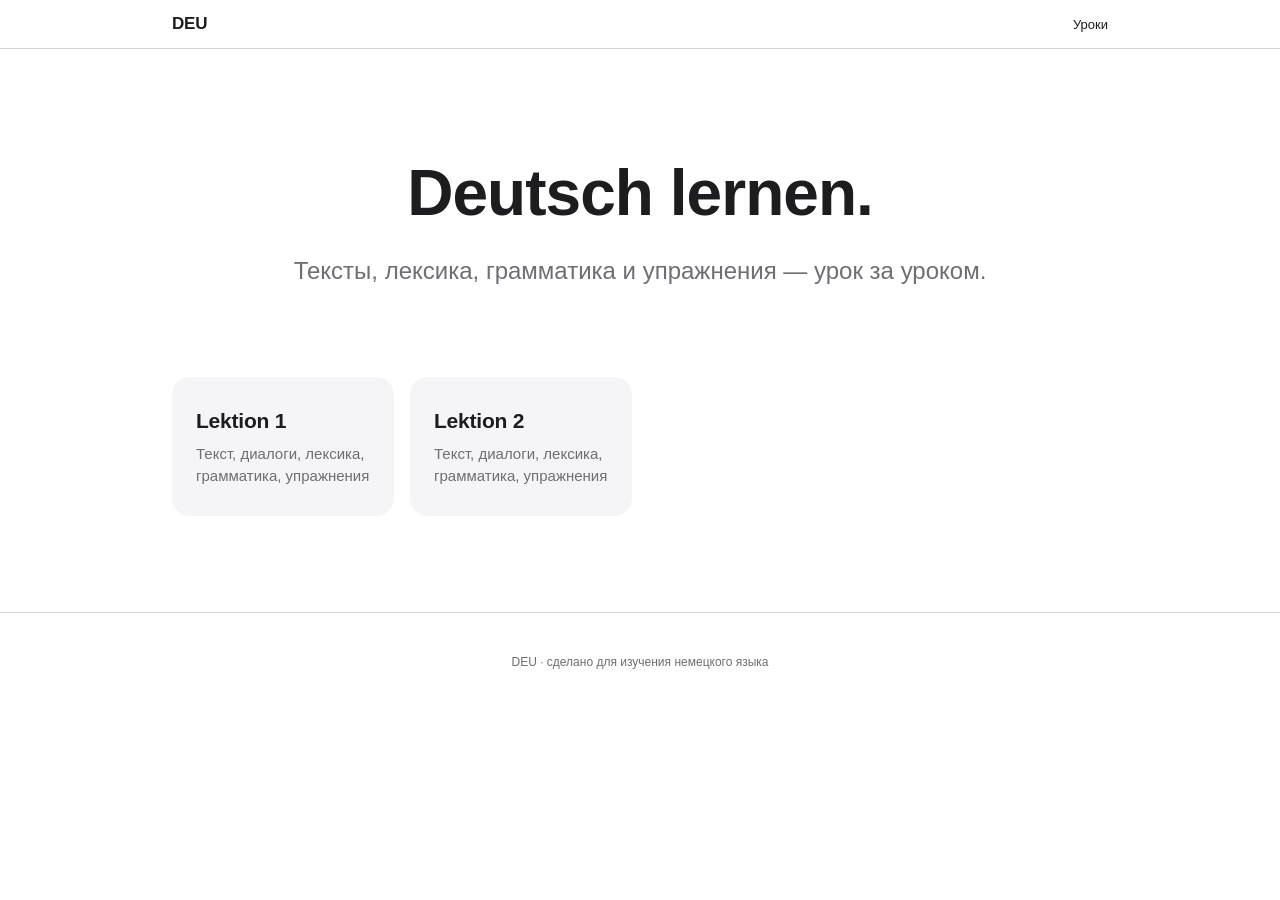
<file: index.html>
<!DOCTYPE html>
<html lang="ru">
<head>
  <meta charset="UTF-8">
  <meta name="viewport" content="width=device-width, initial-scale=1.0">
  <title>DEU — Deutsch lernen</title>
  <link rel="stylesheet" href="css/style.css">
</head>
<body>
  <header class="navbar">
    <div class="navbar-inner">
      <a class="brand" href="index.html">DEU</a>
      <nav>
        <a href="#lessons">Уроки</a>
      </nav>
    </div>
  </header>

  <section class="hero">
    <h1>Deutsch lernen.</h1>
    <p>Тексты, лексика, грамматика и упражнения — урок за уроком.</p>
  </section>

  <section class="section" id="lessons">
    <div class="grid">
      <a class="card" href="lessons/lesson-1.html">
        <h3>Lektion 1</h3>
        <p>Текст, диалоги, лексика, грамматика, упражнения</p>
      </a>
      <a class="card" href="lessons/lesson-2.html">
        <h3>Lektion 2</h3>
        <p>Текст, диалоги, лексика, грамматика, упражнения</p>
      </a>
    </div>
  </section>

  <footer class="footer">
    <p>DEU · сделано для изучения немецкого языка</p>
  </footer>
</body>
</html>
</file>
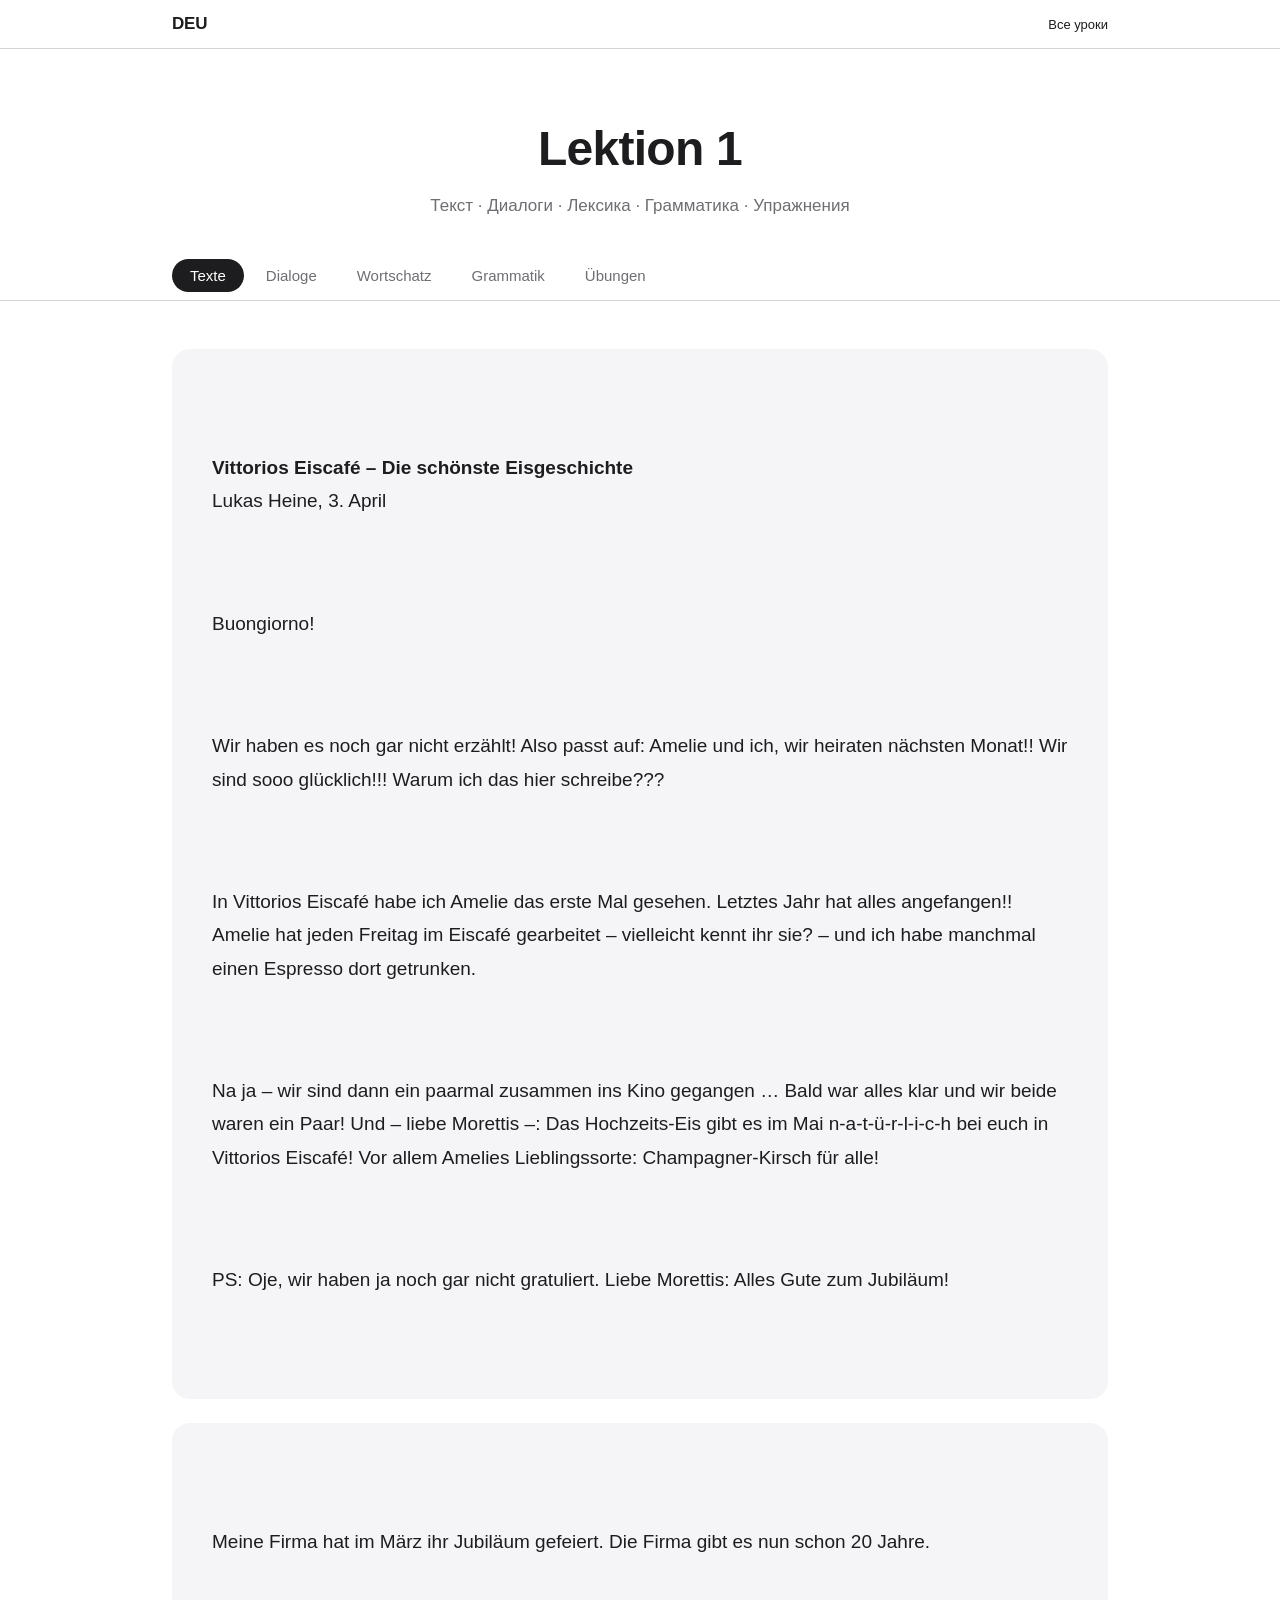
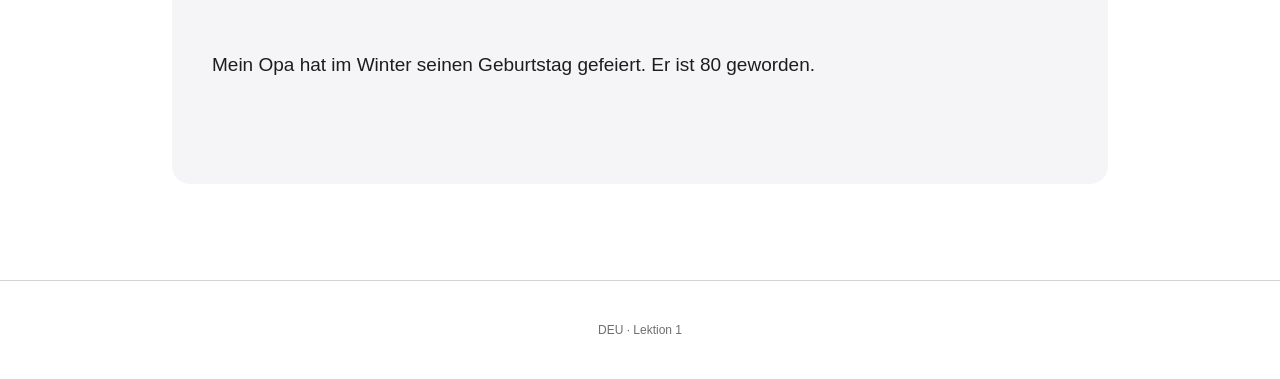
<file: lessons/lesson-1.html>
<!DOCTYPE html>
<html lang="ru">
<head>
  <meta charset="UTF-8">
  <meta name="viewport" content="width=device-width, initial-scale=1.0">
  <title>Lektion 1 — DEU</title>
  <link rel="stylesheet" href="../css/style.css">
</head>
<body>
  <header class="navbar">
    <div class="navbar-inner">
      <a class="brand" href="../index.html">DEU</a>
      <nav>
        <a href="../index.html#lessons">Все уроки</a>
      </nav>
    </div>
  </header>

  <div class="lesson-header">
    <h1>Lektion 1</h1>
    <p>Текст · Диалоги · Лексика · Грамматика · Упражнения</p>
  </div>

  <div class="tabs">
    <div class="tabs-inner">
      <button class="tab-btn active" data-tab="texte">Texte</button>
      <button class="tab-btn" data-tab="dialoge">Dialoge</button>
      <button class="tab-btn" data-tab="wortschatz">Wortschatz</button>
      <button class="tab-btn" data-tab="grammatik">Grammatik</button>
      <button class="tab-btn" data-tab="uebungen">Übungen</button>
    </div>
  </div>

  <!-- 1. Тексты -->
  <section id="texte" class="tab-panel active">
    <div class="text-block">
      <p><strong>Vittorios Eiscafé – Die schönste Eisgeschichte</strong><br>Lukas Heine, 3. April</p>
      <p>Buongiorno!</p>
      <p>Wir haben es noch gar nicht erzählt! Also passt auf: Amelie und ich, wir heiraten nächsten Monat!! Wir sind sooo glücklich!!! Warum ich das hier schreibe???</p>
      <p>In Vittorios Eiscafé habe ich Amelie das erste Mal gesehen. Letztes Jahr hat alles angefangen!! Amelie hat jeden Freitag im Eiscafé gearbeitet – vielleicht kennt ihr sie? – und ich habe manchmal einen Espresso dort getrunken.</p>
      <p>Na ja – wir sind dann ein paarmal zusammen ins Kino gegangen … Bald war alles klar und wir beide waren ein Paar! Und – liebe Morettis –: Das Hochzeits-Eis gibt es im Mai n-a-t-ü-r-l-i-c-h bei euch in Vittorios Eiscafé! Vor allem Amelies Lieblingssorte: Champagner-Kirsch für alle!</p>
      <p>PS: Oje, wir haben ja noch gar nicht gratuliert. Liebe Morettis: Alles Gute zum Jubiläum!</p>
    </div>

    <div class="text-block" style="margin-top: 24px;">
      <p>Meine Firma hat im März ihr Jubiläum gefeiert. Die Firma gibt es nun schon 20 Jahre.</p>
      <p>Mein Opa hat im Winter seinen Geburtstag gefeiert. Er ist 80 geworden.</p>
    </div>
  </section>

  <!-- Диалоги -->
  <section id="dialoge" class="tab-panel">
    <div class="text-block">
      <p><strong>Modell-Dialog: Kindheitserinnerungen</strong> (Übung 5 — Hast du als Kind …?)</p>
      <p><strong>A:</strong> Hast du als Kind mit Puppen gespielt?<br>
      <strong>B:</strong> Ja, ich habe total gern mit Puppen gespielt.</p>
    </div>

    <div class="text-block" style="margin-top: 24px;">
      <p><strong>Satzanfänge für die Kennenlern-Geschichte</strong> (Übung 7 — Schreibwerkstatt)</p>
      <p><strong>A:</strong> Ich habe euch noch gar nicht von Nele erzählt, oder? Also passt auf: …</p>
      <p><strong>B:</strong> Und wisst ihr was: Sie war mir gleich … Und stellt euch vor: …</p>
      <p><strong>A:</strong> Dann sind wir jeden Donnerstag in die …</p>
    </div>
  </section>

  <!-- 2. Лексика -->
  <section id="wortschatz" class="tab-panel">
    <div class="vocab-group">
      <h2>Substantive</h2>
      <table class="vocab-table">
        <thead>
          <tr><th>Wort</th><th>Plural</th><th>Übersetzung</th></tr>
        </thead>
        <tbody>
          <tr><td class="word-de">das Eiscafé</td><td>die Eiscafés</td><td>кафе-мороженое</td></tr>
          <tr><td class="word-de">der Geburtstag</td><td>die Geburtstage</td><td>день рождения</td></tr>
          <tr><td class="word-de">der Hochzeitstag</td><td>die Hochzeitstage</td><td>годовщина свадьбы</td></tr>
          <tr><td class="word-de">die Hochzeit</td><td>die Hochzeiten</td><td>свадьба</td></tr>
          <tr><td class="word-de">das Jubiläum</td><td>die Jubiläen</td><td>юбилей</td></tr>
          <tr><td class="word-de">das Paar</td><td>die Paare</td><td>пара</td></tr>
          <tr><td class="word-de">die Erinnerung</td><td>die Erinnerungen</td><td>воспоминание</td></tr>
          <tr><td class="word-de">der Nachbar</td><td>die Nachbarn</td><td>сосед</td></tr>
          <tr><td class="word-de">der Neffe</td><td>die Neffen</td><td>племянник</td></tr>
          <tr><td class="word-de">die Nichte</td><td>die Nichten</td><td>племянница</td></tr>
          <tr><td class="word-de">der Preis</td><td>die Preise</td><td>приз; цена</td></tr>
          <tr><td class="word-de">die Süßigkeit</td><td>die Süßigkeiten</td><td>сладость</td></tr>
          <tr><td class="word-de">die Puppe</td><td>die Puppen</td><td>кукла</td></tr>
          <tr><td class="word-de">das Seil</td><td>die Seile</td><td>верёвка, скакалка</td></tr>
          <tr><td class="word-de">der Schneemann</td><td>die Schneemänner</td><td>снеговик</td></tr>
          <tr><td class="word-de">das Tagebuch</td><td>die Tagebücher</td><td>дневник</td></tr>
          <tr><td class="word-de">die Geschichte</td><td>die Geschichten</td><td>история</td></tr>
          <tr><td class="word-de">der Geldbeutel</td><td>die Geldbeutel</td><td>кошелёк</td></tr>
          <tr><td class="word-de">die Kasse</td><td>die Kassen</td><td>касса</td></tr>
        </tbody>
      </table>
    </div>

    <div class="vocab-group">
      <h2>Verben</h2>
      <table class="vocab-table">
        <thead>
          <tr><th>Infinitiv</th><th>Präteritum</th><th>Partizip II</th><th>Rektion</th><th>Übersetzung</th></tr>
        </thead>
        <tbody>
          <tr><td class="word-de">feiern</td><td>feierte</td><td>gefeiert</td><td><span class="tag">+ Akkusativ</span></td><td>праздновать (что-л.)</td></tr>
          <tr><td class="word-de">verkaufen</td><td>verkaufte</td><td>verkauft</td><td><span class="tag">+ Akkusativ</span></td><td>продавать (что-л.)</td></tr>
          <tr><td class="word-de">stattfinden</td><td>fand statt</td><td>stattgefunden</td><td>—</td><td>состояться</td></tr>
          <tr><td class="word-de">einladen</td><td>lud ein</td><td>eingeladen</td><td><span class="tag">+ Akkusativ</span></td><td>приглашать (кого-л.)</td></tr>
          <tr><td class="word-de">gewinnen</td><td>gewann</td><td>gewonnen</td><td><span class="tag">+ Akkusativ</span></td><td>выигрывать (что-л.)</td></tr>
          <tr><td class="word-de">verlieren</td><td>verlor</td><td>verloren</td><td><span class="tag">+ Akkusativ</span></td><td>проигрывать (что-л.)</td></tr>
          <tr><td class="word-de">kennenlernen</td><td>lernte kennen</td><td>kennengelernt</td><td><span class="tag">+ Akkusativ</span></td><td>знакомиться (с кем-л.)</td></tr>
          <tr><td class="word-de">heiraten</td><td>heiratete</td><td>geheiratet</td><td><span class="tag">+ Akkusativ</span></td><td>жениться / выходить замуж (за кого-л.)</td></tr>
          <tr><td class="word-de">anfangen</td><td>fing an</td><td>angefangen</td><td>—</td><td>начинаться</td></tr>
          <tr><td class="word-de">erzählen</td><td>erzählte</td><td>erzählt</td><td><span class="tag">+ Dativ</span><span class="tag">+ Akkusativ</span><span class="tag">von + Dativ</span></td><td>рассказывать (кому-л. что-л. / о ком-л./чём-л.)</td></tr>
          <tr><td class="word-de">gratulieren</td><td>gratulierte</td><td>gratuliert</td><td><span class="tag">+ Dativ</span></td><td>поздравлять (кого-л.)</td></tr>
          <tr><td class="word-de">sammeln</td><td>sammelte</td><td>gesammelt</td><td><span class="tag">+ Akkusativ</span></td><td>собирать (что-л.)</td></tr>
          <tr><td class="word-de">klettern</td><td>kletterte</td><td>ist geklettert</td><td><span class="tag">auf + Akkusativ</span></td><td>лазать (на что-л.)</td></tr>
          <tr><td class="word-de">übernachten</td><td>übernachtete</td><td>übernachtet</td><td>—</td><td>ночевать</td></tr>
          <tr><td class="word-de">zeichnen</td><td>zeichnete</td><td>gezeichnet</td><td><span class="tag">+ Akkusativ</span></td><td>рисовать (что-л.)</td></tr>
          <tr><td class="word-de">bauen</td><td>baute</td><td>gebaut</td><td><span class="tag">+ Akkusativ</span></td><td>строить (что-л.)</td></tr>
          <tr><td class="word-de">bezahlen</td><td>bezahlte</td><td>bezahlt</td><td><span class="tag">+ Akkusativ</span></td><td>оплачивать (что-л.)</td></tr>
          <tr><td class="word-de">treffen</td><td>traf</td><td>getroffen</td><td><span class="tag">+ Akkusativ</span></td><td>встречать (кого-л.)</td></tr>
          <tr><td class="word-de">besuchen</td><td>besuchte</td><td>besucht</td><td><span class="tag">+ Akkusativ</span></td><td>посещать, навещать (кого-л.)</td></tr>
          <tr><td class="word-de">fliegen</td><td>flog</td><td>ist geflogen</td><td>—</td><td>лететь</td></tr>
        </tbody>
      </table>
    </div>

    <div class="vocab-group">
      <h2>Adjektive</h2>
      <table class="vocab-table">
        <thead>
          <tr><th>Wort</th><th>Übersetzung</th></tr>
        </thead>
        <tbody>
          <tr><td class="word-de">glücklich</td><td>счастливый</td></tr>
          <tr><td class="word-de">lustig</td><td>смешной, весёлый</td></tr>
          <tr><td class="word-de">klar</td><td>ясный; ясно, понятно</td></tr>
          <tr><td class="word-de">richtig</td><td>правильный; верный</td></tr>
          <tr><td class="word-de">letzt-</td><td>прошлый, последний (letztes Jahr, letzten Monat)</td></tr>
          <tr><td class="word-de">nächst-</td><td>следующий (nächsten Monat, nächste Woche)</td></tr>
          <tr><td class="word-de">jed-</td><td>каждый (jeden Freitag, jede Woche)</td></tr>
        </tbody>
      </table>
    </div>

    <div class="vocab-group">
      <h2>Adverbien</h2>
      <table class="vocab-table">
        <thead>
          <tr><th>Wort</th><th>Übersetzung</th></tr>
        </thead>
        <tbody>
          <tr><td class="word-de">bald</td><td>скоро</td></tr>
          <tr><td class="word-de">dann</td><td>потом, затем</td></tr>
          <tr><td class="word-de">ein paarmal</td><td>несколько раз</td></tr>
          <tr><td class="word-de">manchmal</td><td>иногда</td></tr>
          <tr><td class="word-de">natürlich</td><td>конечно</td></tr>
          <tr><td class="word-de">noch nicht / gar nicht</td><td>ещё не / совсем не</td></tr>
          <tr><td class="word-de">oft</td><td>часто</td></tr>
          <tr><td class="word-de">schon</td><td>уже</td></tr>
          <tr><td class="word-de">total</td><td>совсем, очень (разг.)</td></tr>
          <tr><td class="word-de">vielleicht</td><td>может быть</td></tr>
          <tr><td class="word-de">zusammen</td><td>вместе</td></tr>
          <tr><td class="word-de">zuerst</td><td>сначала, первым делом</td></tr>
        </tbody>
      </table>
    </div>

    <div class="vocab-group">
      <h2>Präpositionen</h2>
      <table class="vocab-table">
        <thead>
          <tr><th>Präposition</th><th>Kasus</th><th>Bedeutung / Beispiel</th></tr>
        </thead>
        <tbody>
          <tr><td class="word-de">vor</td><td><span class="tag">+ Dativ</span></td><td>перед; назад (время): vor 60 Jahren — 60 лет назад</td></tr>
          <tr><td class="word-de">nach</td><td><span class="tag">+ Dativ</span></td><td>после: nach der Schule — после школы</td></tr>
          <tr><td class="word-de">bei</td><td><span class="tag">+ Dativ</span></td><td>у кого-л.: bei euch im Eiscafé — у вас в кафе</td></tr>
          <tr><td class="word-de">vor allem</td><td>—</td><td>прежде всего</td></tr>
        </tbody>
      </table>
    </div>

    <div class="vocab-group">
      <h2>Ausdrücke und Wendungen</h2>
      <table class="vocab-table">
        <thead>
          <tr><th>Ausdruck</th><th>Übersetzung</th></tr>
        </thead>
        <tbody>
          <tr><td class="word-de">Also passt auf!</td><td>Слушайте внимательно! Итак, внимание!</td></tr>
          <tr><td class="word-de">Stellt euch vor!</td><td>Представьте себе!</td></tr>
          <tr><td class="word-de">Und wisst ihr was?</td><td>А знаете что?</td></tr>
          <tr><td class="word-de">Alles Gute zum Jubiläum!</td><td>Поздравляем с юбилеем!</td></tr>
          <tr><td class="word-de">das erste Mal</td><td>первый раз</td></tr>
          <tr><td class="word-de">Ich habe noch gar nicht von … erzählt.</td><td>Я ещё совсем не рассказывал(а) о …</td></tr>
          <tr><td class="word-de">ein Paar werden / sein</td><td>стать парой / быть парой</td></tr>
        </tbody>
      </table>
    </div>
  </section>

  <!-- 3. Грамматика -->
  <section id="grammatik" class="tab-panel">
    <div class="grammar-card">
      <h3>Perfekt mit haben und sein (Wiederholung)</h3>
      <p>Перфект образуется с помощью вспомогательного глагола <strong>haben</strong> или <strong>sein</strong> в настоящем времени и <strong>Partizip II</strong> смыслового глагола, который стоит в конце предложения. Со <em>sein</em> спрягаются глаголы движения (gehen, fahren, fliegen, kommen…) и изменения состояния, а также сами глаголы sein и bleiben. Все остальные глаголы образуют перфект с <em>haben</em>.</p>
      <ul class="example-list">
        <li><span class="example-de">Amelie hat jeden Freitag im Eiscafé gearbeitet.</span><span class="example-ru">Амели работала в кафе-мороженом каждую пятницу.</span></li>
        <li><span class="example-de">Wir sind zusammen ins Kino gegangen.</span><span class="example-ru">Мы вместе ходили в кино.</span></li>
        <li><span class="example-de">Ich habe einen Espresso getrunken.</span><span class="example-ru">Я выпил эспрессо.</span></li>
        <li><span class="example-de">Letztes Jahr hat alles angefangen.</span><span class="example-ru">В прошлом году всё началось.</span></li>
      </ul>
    </div>

    <div class="grammar-card">
      <h3>Präteritum war, hatte (Wiederholung)</h3>
      <p>Глаголы <strong>sein</strong> и <strong>haben</strong> в разговорной речи при рассказе о прошлом обычно используются не в перфекте, а в претерите: <em>war / hatte</em>.</p>
      <p style="margin-top:-6px;">ich war / hatte · du warst / hattest · er, es, sie war / hatte · wir waren / hatten · ihr wart / hattet · sie, Sie waren / hatten</p>
      <ul class="example-list">
        <li><span class="example-de">Bald war alles klar und wir waren ein Paar.</span><span class="example-ru">Скоро всё стало ясно, и мы стали парой.</span></li>
        <li><span class="example-de">Ich hatte keinen Geldbeutel dabei!</span><span class="example-ru">У меня с собой не было кошелька!</span></li>
        <li><span class="example-de">Das war immer lustig.</span><span class="example-ru">Это всегда было весело.</span></li>
      </ul>
    </div>

    <div class="grammar-card">
      <h3>Temporale Adjektive: letzt-, nächst-, jed-</h3>
      <p>Эти прилагательные указывают на время и склоняются как обычные прилагательные после притяжательных местоимений / нулевого артикля: <em>letzt-</em> — «прошлый», <em>nächst-</em> — «следующий», <em>jed-</em> — «каждый».</p>
      <ul class="example-list">
        <li><span class="example-de">Letztes Jahr hat alles angefangen.</span><span class="example-ru">В прошлом году всё началось.</span></li>
        <li><span class="example-de">Wir heiraten nächsten Monat.</span><span class="example-ru">Мы поженимся в следующем месяце.</span></li>
        <li><span class="example-de">Sie hat jeden Freitag im Café gearbeitet.</span><span class="example-ru">Она работала в кафе каждую пятницу.</span></li>
        <li><span class="example-de">Nächste Woche besuche ich sie.</span><span class="example-ru">На следующей неделе я её навещу.</span></li>
      </ul>
    </div>
  </section>

  <!-- 4. Упражнения -->
  <section id="uebungen" class="tab-panel">
    <div class="exercise">
      <h3>1. Als Kind … Ergänzen Sie die Verben im Perfekt oder Präteritum.</h3>
      <ol type="a">
        <li>Als Kind bin ich nach der Schule oft in den Park ___. (gehen)</li>
        <li>Dort ___ ich Freunde ___. (treffen)</li>
        <li>Am Wochenende ___ ich meinen Opa ___. (besuchen)</li>
        <li>Er ___ viele Geschichten ___. (erzählen)</li>
        <li>Das ___ immer lustig. (sein)</li>
      </ol>
    </div>

    <div class="exercise">
      <h3>2. Wann ist das? Ergänzen Sie jed-, letzt- oder nächst-.</h3>
      <ol type="a">
        <li>September = ___ Monat</li>
        <li>5.8. bis 11.8. = ___ Woche</li>
        <li>immer am Mittwoch = ___ Mittwoch</li>
      </ol>
    </div>

    <div class="exercise">
      <h3>3. Meine Freundin Stella. Sortieren Sie die Sätze in die richtige Reihenfolge.</h3>
      <ul>
        <li>Heute wohnt Stella in Kiel. Aber nächste Woche besuche ich sie.</li>
        <li>Und wisst ihr was: Stella hat einfach meinen Einkauf bezahlt.</li>
        <li>Stella war lange meine Nachbarin. Aber kennengelernt habe ich sie im Supermarkt an der Kasse.</li>
        <li><strong>1</strong> Ich habe euch noch gar nicht von Stella erzählt, oder?</li>
        <li>Stellt euch vor: Ich hatte keinen Geldbeutel dabei!</li>
      </ul>
    </div>
  </section>

  <footer class="footer">
    <p>DEU · Lektion 1</p>
  </footer>

  <script src="../js/tabs.js"></script>
</body>
</html>
</file>
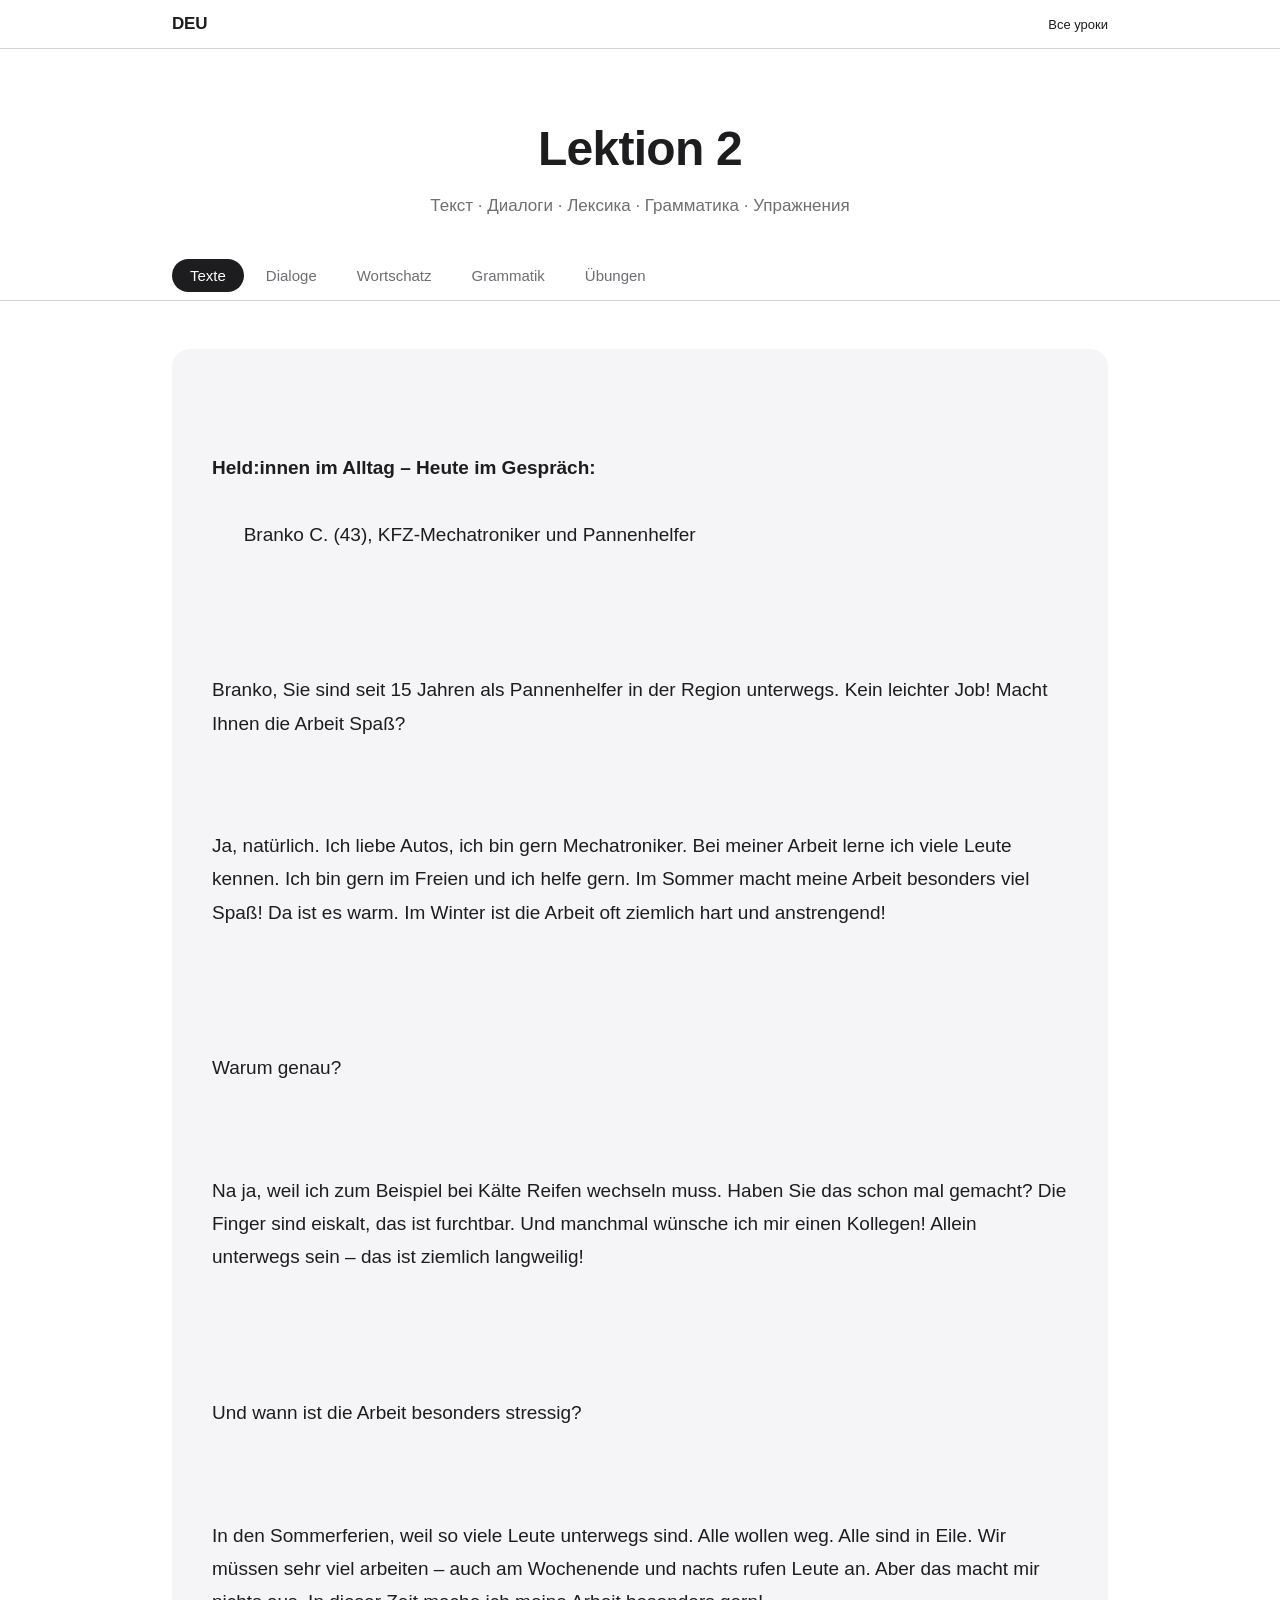
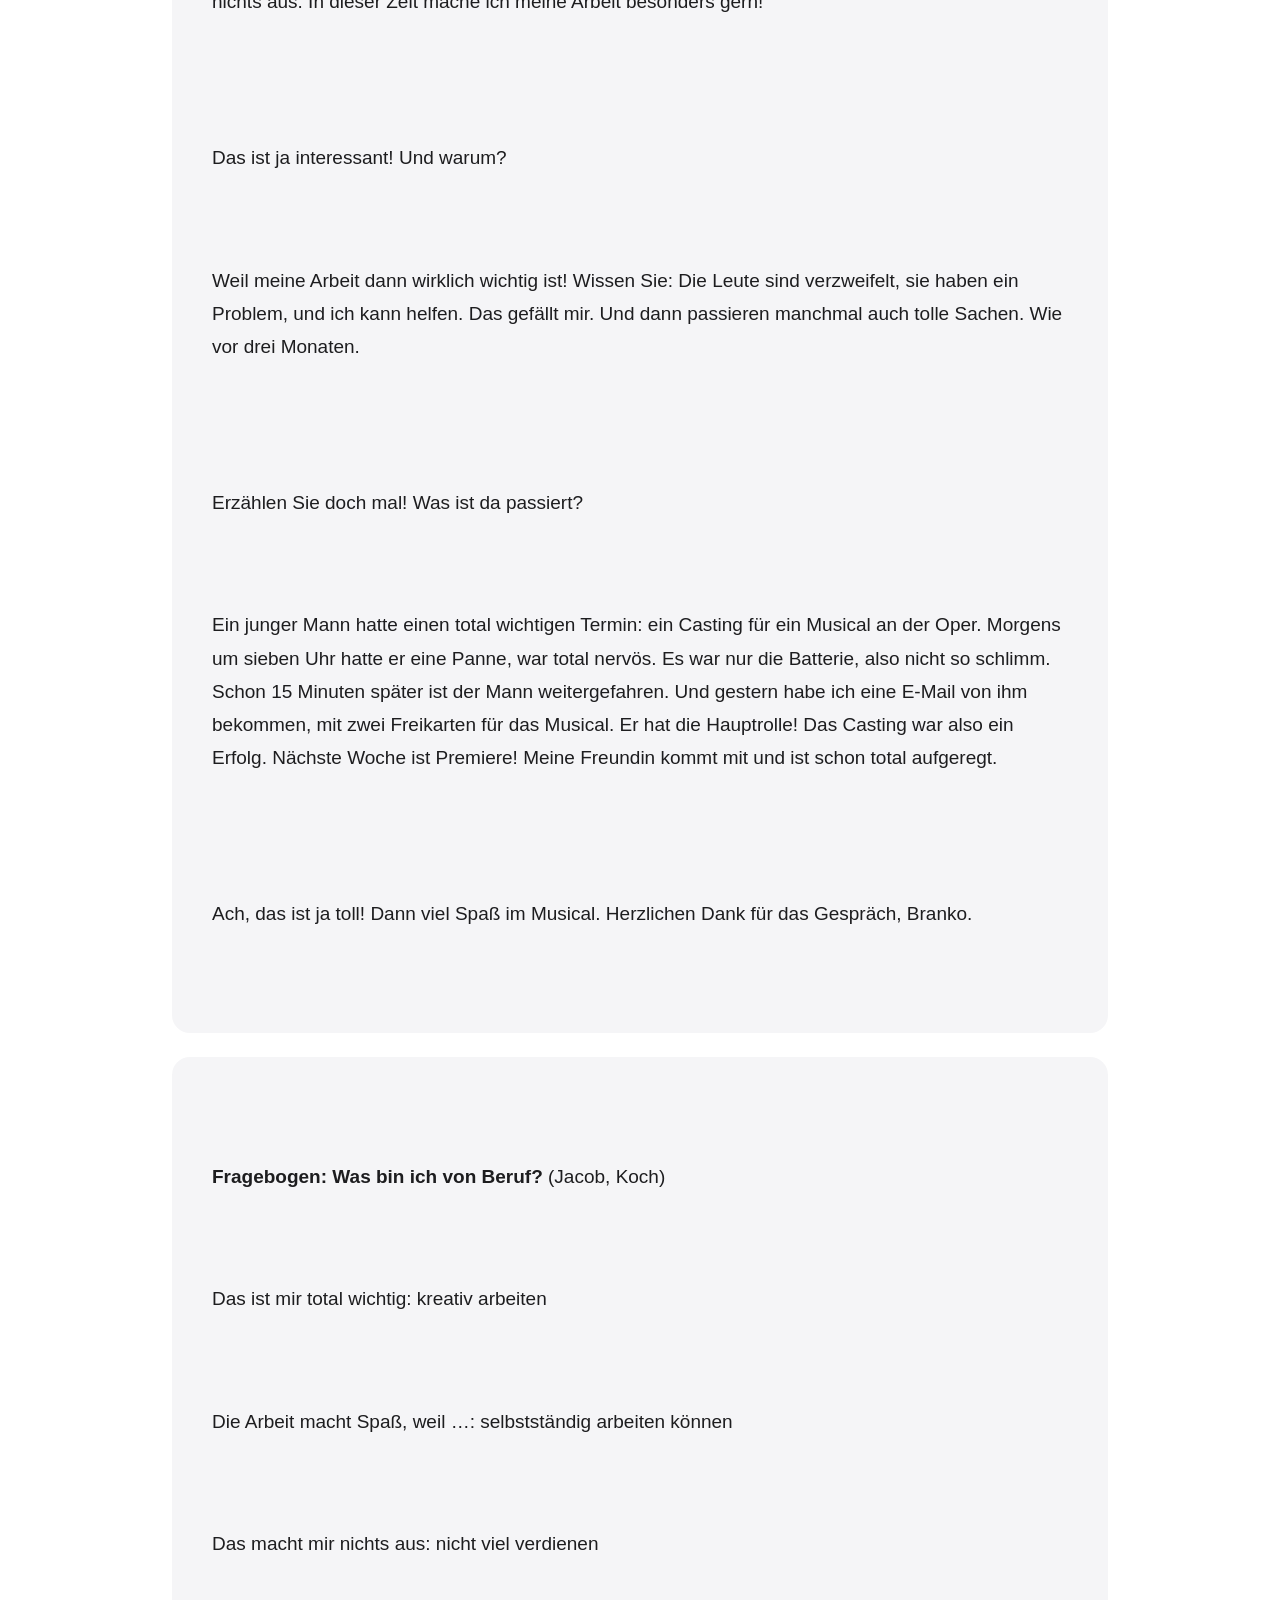
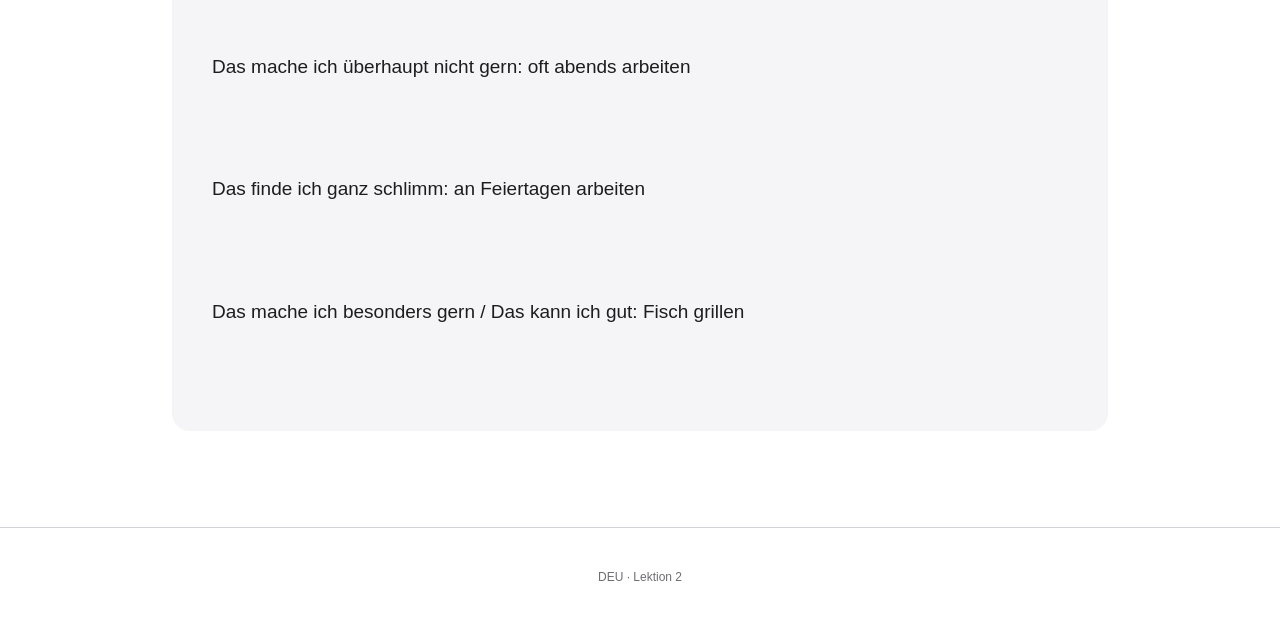
<file: lessons/lesson-2.html>
<!DOCTYPE html>
<html lang="ru">
<head>
  <meta charset="UTF-8">
  <meta name="viewport" content="width=device-width, initial-scale=1.0">
  <title>Lektion 2 — DEU</title>
  <link rel="stylesheet" href="../css/style.css">
</head>
<body>
  <header class="navbar">
    <div class="navbar-inner">
      <a class="brand" href="../index.html">DEU</a>
      <nav>
        <a href="../index.html#lessons">Все уроки</a>
      </nav>
    </div>
  </header>

  <div class="lesson-header">
    <h1>Lektion 2</h1>
    <p>Текст · Диалоги · Лексика · Грамматика · Упражнения</p>
  </div>

  <div class="tabs">
    <div class="tabs-inner">
      <button class="tab-btn active" data-tab="texte">Texte</button>
      <button class="tab-btn" data-tab="dialoge">Dialoge</button>
      <button class="tab-btn" data-tab="wortschatz">Wortschatz</button>
      <button class="tab-btn" data-tab="grammatik">Grammatik</button>
      <button class="tab-btn" data-tab="uebungen">Übungen</button>
    </div>
  </div>

  <!-- 1. Тексты -->
  <section id="texte" class="tab-panel active">
    <div class="text-block">
      <p><strong>Held:innen im Alltag – Heute im Gespräch:</strong><br>
      Branko C. (43), KFZ-Mechatroniker und Pannenhelfer</p>

      <p>Branko, Sie sind seit 15 Jahren als Pannenhelfer in der Region unterwegs. Kein leichter Job! Macht Ihnen die Arbeit Spaß?</p>
      <p>Ja, natürlich. Ich liebe Autos, ich bin gern Mechatroniker. Bei meiner Arbeit lerne ich viele Leute kennen. Ich bin gern im Freien und ich helfe gern. Im Sommer macht meine Arbeit besonders viel Spaß! Da ist es warm. Im Winter ist die Arbeit oft ziemlich hart und anstrengend!</p>

      <p>Warum genau?</p>
      <p>Na ja, weil ich zum Beispiel bei Kälte Reifen wechseln muss. Haben Sie das schon mal gemacht? Die Finger sind eiskalt, das ist furchtbar. Und manchmal wünsche ich mir einen Kollegen! Allein unterwegs sein – das ist ziemlich langweilig!</p>

      <p>Und wann ist die Arbeit besonders stressig?</p>
      <p>In den Sommerferien, weil so viele Leute unterwegs sind. Alle wollen weg. Alle sind in Eile. Wir müssen sehr viel arbeiten – auch am Wochenende und nachts rufen Leute an. Aber das macht mir nichts aus. In dieser Zeit mache ich meine Arbeit besonders gern!</p>

      <p>Das ist ja interessant! Und warum?</p>
      <p>Weil meine Arbeit dann wirklich wichtig ist! Wissen Sie: Die Leute sind verzweifelt, sie haben ein Problem, und ich kann helfen. Das gefällt mir. Und dann passieren manchmal auch tolle Sachen. Wie vor drei Monaten.</p>

      <p>Erzählen Sie doch mal! Was ist da passiert?</p>
      <p>Ein junger Mann hatte einen total wichtigen Termin: ein Casting für ein Musical an der Oper. Morgens um sieben Uhr hatte er eine Panne, war total nervös. Es war nur die Batterie, also nicht so schlimm. Schon 15 Minuten später ist der Mann weitergefahren. Und gestern habe ich eine E-Mail von ihm bekommen, mit zwei Freikarten für das Musical. Er hat die Hauptrolle! Das Casting war also ein Erfolg. Nächste Woche ist Premiere! Meine Freundin kommt mit und ist schon total aufgeregt.</p>

      <p>Ach, das ist ja toll! Dann viel Spaß im Musical. Herzlichen Dank für das Gespräch, Branko.</p>
    </div>

    <div class="text-block" style="margin-top: 24px;">
      <p><strong>Fragebogen: Was bin ich von Beruf?</strong> (Jacob, Koch)</p>
      <p>Das ist mir total wichtig: kreativ arbeiten</p>
      <p>Die Arbeit macht Spaß, weil …: selbstständig arbeiten können</p>
      <p>Das macht mir nichts aus: nicht viel verdienen</p>
      <p>Das mache ich überhaupt nicht gern: oft abends arbeiten</p>
      <p>Das finde ich ganz schlimm: an Feiertagen arbeiten</p>
      <p>Das mache ich besonders gern / Das kann ich gut: Fisch grillen</p>
    </div>
  </section>

  <!-- 2. Диалоги -->
  <section id="dialoge" class="tab-panel">
    <div class="text-block">
      <p><strong>Dialog 1: Autopanne – Wen anrufen?</strong> (Übung 1)</p>
      <p><strong>Jannis:</strong> Zuerst rufe ich meinen Freund Oleg an. Er hat meinen Wagen schon oft repariert.</p>
    </div>

    <div class="text-block" style="margin-top: 24px;">
      <p><strong>Dialog 2: Satz stimmt nicht – Raten Sie!</strong> (Übung 4)</p>
      <p><strong>A:</strong> Mariam, ich glaube, Satz 2 ist falsch. Du arbeitest drinnen.</p>
      <p><strong>B:</strong> Stimmt leider nicht. Ich arbeite im Freien.</p>
      <p><strong>A:</strong> Satz 1 ist falsch. Ich arbeite im Team.</p>
    </div>

    <div class="text-block" style="margin-top: 24px;">
      <p><strong>Dialog 3: Was bin ich von Beruf?</strong> (Übung 8)</p>
      <p><strong>A:</strong> Ich arbeite gern kreativ. Das ist mir total wichtig. Die Arbeit macht Spaß, weil ich selbstständig arbeiten kann. Ich verdiene nicht viel. Aber das macht mir nichts aus. Ich muss oft abends arbeiten. Das mache ich überhaupt nicht gern. Ich muss manchmal auch an Feiertagen arbeiten. Das finde ich ganz schlimm. Ich kann besonders gut Fisch grillen.</p>
      <p><strong>B:</strong> Michiko, du bist Karla, die Künstlerin!</p>
      <p><strong>A:</strong> Nein! Ich kann besonders gut Fisch grillen.</p>
      <p><strong>B:</strong> Ah! Du bist Jacob, der Koch!</p>
    </div>
  </section>

  <!-- 3. Лексика -->
  <section id="wortschatz" class="tab-panel">
    <div class="vocab-group">
      <h2>Substantive</h2>
      <table class="vocab-table">
        <thead>
          <tr><th>Wort</th><th>Plural</th><th>Übersetzung</th></tr>
        </thead>
        <tbody>
          <tr><td class="word-de">die Autopanne</td><td>die Autopannen</td><td>поломка автомобиля</td></tr>
          <tr><td class="word-de">die Panne</td><td>die Pannen</td><td>поломка (автомобиля)</td></tr>
          <tr><td class="word-de">der Pannenhelfer</td><td>die Pannenhelfer</td><td>специалист техпомощи</td></tr>
          <tr><td class="word-de">der Wagen</td><td>die Wagen</td><td>автомобиль</td></tr>
          <tr><td class="word-de">die Werkstatt</td><td>die Werkstätten</td><td>мастерская</td></tr>
          <tr><td class="word-de">die Messe</td><td>die Messen</td><td>выставка, ярмарка</td></tr>
          <tr><td class="word-de">der Reifen</td><td>die Reifen</td><td>шина</td></tr>
          <tr><td class="word-de">die Batterie</td><td>die Batterien</td><td>аккумулятор</td></tr>
          <tr><td class="word-de">der Termin</td><td>die Termine</td><td>встреча, дата, срок</td></tr>
          <tr><td class="word-de">das Casting</td><td>die Castings</td><td>кастинг</td></tr>
          <tr><td class="word-de">die Hauptrolle</td><td>die Hauptrollen</td><td>главная роль</td></tr>
          <tr><td class="word-de">die Premiere</td><td>die Premieren</td><td>премьера</td></tr>
          <tr><td class="word-de">die Freikarte</td><td>die Freikarten</td><td>бесплатный билет</td></tr>
          <tr><td class="word-de">der Vorteil</td><td>die Vorteile</td><td>преимущество</td></tr>
          <tr><td class="word-de">der Nachteil</td><td>die Nachteile</td><td>недостаток</td></tr>
          <tr><td class="word-de">die Überstunde</td><td>die Überstunden</td><td>сверхурочный час</td></tr>
          <tr><td class="word-de">die Pause</td><td>die Pausen</td><td>перерыв, пауза</td></tr>
          <tr><td class="word-de">der Beruf</td><td>die Berufe</td><td>профессия</td></tr>
          <tr><td class="word-de">der Kollege</td><td>die Kollegen</td><td>коллега (муж.)</td></tr>
          <tr><td class="word-de">die Kollegin</td><td>die Kolleginnen</td><td>коллега (жен.)</td></tr>
          <tr><td class="word-de">der Feiertag</td><td>die Feiertage</td><td>праздничный день</td></tr>
          <tr><td class="word-de">der Urlaub</td><td>die Urlaube</td><td>отпуск</td></tr>
          <tr><td class="word-de">das Büro</td><td>die Büros</td><td>офис</td></tr>
          <tr><td class="word-de">die Kälte</td><td>—</td><td>холод, стужа</td></tr>
        </tbody>
      </table>
    </div>

    <div class="vocab-group">
      <h2>Verben</h2>
      <table class="vocab-table">
        <thead>
          <tr><th>Infinitiv</th><th>Präteritum</th><th>Partizip II</th><th>Rektion</th><th>Übersetzung</th></tr>
        </thead>
        <tbody>
          <tr><td class="word-de">reparieren</td><td>reparierte</td><td>repariert</td><td><span class="tag">+ Akkusativ</span></td><td>ремонтировать (что-л.)</td></tr>
          <tr><td class="word-de">wechseln</td><td>wechselte</td><td>gewechselt</td><td><span class="tag">+ Akkusativ</span></td><td>менять (шину и др.)</td></tr>
          <tr><td class="word-de">anrufen</td><td>rief an</td><td>angerufen</td><td><span class="tag">+ Akkusativ</span></td><td>звонить (кому-л.)</td></tr>
          <tr><td class="word-de">wünschen</td><td>wünschte</td><td>gewünscht</td><td><span class="tag">Dativ + Akkusativ</span></td><td>желать (кому-л. что-л.)</td></tr>
          <tr><td class="word-de">verdienen</td><td>verdiente</td><td>verdient</td><td><span class="tag">+ Akkusativ</span></td><td>зарабатывать</td></tr>
          <tr><td class="word-de">erleben</td><td>erlebte</td><td>erlebt</td><td><span class="tag">+ Akkusativ</span></td><td>переживать, испытывать</td></tr>
          <tr><td class="word-de">passieren</td><td>passierte</td><td>ist passiert</td><td>—</td><td>происходить, случаться</td></tr>
          <tr><td class="word-de">gefallen</td><td>gefiel</td><td>gefallen</td><td><span class="tag">+ Dativ</span></td><td>нравиться (кому-л.)</td></tr>
          <tr><td class="word-de">ausmachen</td><td>machte aus</td><td>ausgemacht</td><td><span class="tag">Dativ (jmdm.)</span></td><td>иметь значение: Das macht mir nichts aus.</td></tr>
          <tr><td class="word-de">raten</td><td>riet</td><td>geraten</td><td><span class="tag">+ Akkusativ</span></td><td>угадывать, советовать</td></tr>
          <tr><td class="word-de">weiterfahren</td><td>fuhr weiter</td><td>ist weitergefahren</td><td>—</td><td>ехать дальше</td></tr>
          <tr><td class="word-de">überfliegen</td><td>überflog</td><td>überflogen</td><td><span class="tag">+ Akkusativ</span></td><td>бегло просматривать</td></tr>
          <tr><td class="word-de">begründen</td><td>begründete</td><td>begründet</td><td><span class="tag">+ Akkusativ</span></td><td>обосновывать, аргументировать</td></tr>
          <tr><td class="word-de">ausdrücken</td><td>drückte aus</td><td>ausgedrückt</td><td><span class="tag">+ Akkusativ</span></td><td>выражать (мысль, чувство)</td></tr>
          <tr><td class="word-de">bewerten</td><td>bewertete</td><td>bewertet</td><td><span class="tag">+ Akkusativ</span></td><td>оценивать (что-л.)</td></tr>
        </tbody>
      </table>
    </div>

    <div class="vocab-group">
      <h2>Adjektive</h2>
      <table class="vocab-table">
        <thead>
          <tr><th>Wort</th><th>Übersetzung</th></tr>
        </thead>
        <tbody>
          <tr><td class="word-de">anstrengend</td><td>утомительный, напряжённый</td></tr>
          <tr><td class="word-de">stressig</td><td>нервный, стрессовый</td></tr>
          <tr><td class="word-de">langweilig</td><td>скучный</td></tr>
          <tr><td class="word-de">furchtbar</td><td>ужасный</td></tr>
          <tr><td class="word-de">verzweifelt</td><td>отчаявшийся</td></tr>
          <tr><td class="word-de">nervös</td><td>нервный, нервничающий</td></tr>
          <tr><td class="word-de">aufgeregt</td><td>взволнованный</td></tr>
          <tr><td class="word-de">selbstständig</td><td>самостоятельный</td></tr>
          <tr><td class="word-de">kreativ</td><td>творческий</td></tr>
          <tr><td class="word-de">flexibel</td><td>гибкий</td></tr>
          <tr><td class="word-de">wichtig</td><td>важный</td></tr>
          <tr><td class="word-de">pünktlich</td><td>пунктуальный, точный</td></tr>
          <tr><td class="word-de">eiskalt</td><td>ледяной, очень холодный</td></tr>
        </tbody>
      </table>
    </div>

    <div class="vocab-group">
      <h2>Adverbien</h2>
      <table class="vocab-table">
        <thead>
          <tr><th>Wort</th><th>Übersetzung</th></tr>
        </thead>
        <tbody>
          <tr><td class="word-de">besonders</td><td>особенно</td></tr>
          <tr><td class="word-de">ziemlich</td><td>довольно, достаточно</td></tr>
          <tr><td class="word-de">wirklich</td><td>действительно, на самом деле</td></tr>
          <tr><td class="word-de">überhaupt nicht</td><td>совсем не, вообще не</td></tr>
          <tr><td class="word-de">allein</td><td>один, в одиночку</td></tr>
          <tr><td class="word-de">nachts</td><td>ночью</td></tr>
          <tr><td class="word-de">schon mal</td><td>когда-нибудь, уже когда-то</td></tr>
        </tbody>
      </table>
    </div>

    <div class="vocab-group">
      <h2>Präpositionen</h2>
      <table class="vocab-table">
        <thead>
          <tr><th>Präposition</th><th>Kasus</th><th>Bedeutung / Beispiel</th></tr>
        </thead>
        <tbody>
          <tr><td class="word-de">seit</td><td><span class="tag">+ Dativ</span></td><td>с (момента времени, действие продолжается): seit 15 Jahren</td></tr>
          <tr><td class="word-de">bei</td><td><span class="tag">+ Dativ</span></td><td>при, в условиях: bei Kälte — в мороз</td></tr>
          <tr><td class="word-de">in</td><td><span class="tag">+ Dativ</span></td><td>в (время): in den Sommerferien</td></tr>
        </tbody>
      </table>
    </div>

    <div class="vocab-group">
      <h2>Ausdrücke und Wendungen</h2>
      <table class="vocab-table">
        <thead>
          <tr><th>Ausdruck</th><th>Übersetzung</th></tr>
        </thead>
        <tbody>
          <tr><td class="word-de">Das ist mir total wichtig.</td><td>Это для меня очень важно.</td></tr>
          <tr><td class="word-de">Das macht mir nichts aus.</td><td>Меня это не смущает / Мне всё равно.</td></tr>
          <tr><td class="word-de">Das finde ich ganz schlimm.</td><td>Я считаю это ужасным.</td></tr>
          <tr><td class="word-de">Herzlichen Dank!</td><td>Сердечно благодарю! Большое спасибо!</td></tr>
          <tr><td class="word-de">(Dann) viel Spaß!</td><td>Желаю хорошо провести время!</td></tr>
          <tr><td class="word-de">im Freien / draußen</td><td>на улице, на свежем воздухе</td></tr>
          <tr><td class="word-de">in Eile sein</td><td>спешить, торопиться</td></tr>
          <tr><td class="word-de">Kein leichter Job!</td><td>Нелёгкая работа!</td></tr>
          <tr><td class="word-de">Die Arbeit macht Spaß.</td><td>Работа приносит удовольствие.</td></tr>
          <tr><td class="word-de">Erzählen Sie doch mal!</td><td>Ну расскажите же!</td></tr>
          <tr><td class="word-de">in der Region unterwegs sein</td><td>быть в разъездах по региону</td></tr>
          <tr><td class="word-de">gut / schlecht verdienen</td><td>хорошо / плохо зарабатывать</td></tr>
        </tbody>
      </table>
    </div>
  </section>

  <!-- 4. Грамматика -->
  <section id="grammatik" class="tab-panel">
    <div class="grammar-card">
      <h3>Konnektor weil (придаточное причины)</h3>
      <p><strong>weil</strong> вводит придаточное предложение причины («потому что»). Глагол в таком предложении стоит <strong>в самом конце</strong>. Порядок слов в главном предложении при этом не меняется.</p>
      <p>Схема: … , weil [подлежащее] [другие члены] [глагол (в конец)].</p>
      <ul class="example-list">
        <li>
          <span class="example-de">Weil meine Arbeit dann wirklich wichtig <strong>ist</strong>.</span>
          <span class="example-ru">Потому что моя работа тогда действительно важна.</span>
        </li>
        <li>
          <span class="example-de">Weil er bei Kälte Reifen wechseln <strong>muss</strong>.</span>
          <span class="example-ru">Потому что ему приходится менять шины на холоде.</span>
        </li>
        <li>
          <span class="example-de">Weil so viele Leute unterwegs <strong>sind</strong>.</span>
          <span class="example-ru">Потому что так много людей в пути.</span>
        </li>
        <li>
          <span class="example-de">Die Arbeit macht Spaß, weil ich selbstständig arbeiten <strong>kann</strong>.</span>
          <span class="example-ru">Работа приносит удовольствие, потому что я могу работать самостоятельно.</span>
        </li>
        <li>
          <span class="example-de">Er muss bei Kälte Reifen wechseln. → Weil er bei Kälte Reifen wechseln <strong>muss</strong>.</span>
          <span class="example-ru">Ему приходится менять шины на холоде. → Потому что ему приходится менять шины на холоде.</span>
        </li>
      </ul>
    </div>

    <div class="grammar-card">
      <h3>Modalverb müssen im Kontext</h3>
      <p><strong>müssen</strong> выражает необходимость или обязанность. В предложении с <em>weil</em> модальный глагол уходит в конец, а инфинитив смыслового глагола стоит перед ним.</p>
      <p>Схема weil-Satz с Modalverb: … weil [подлеж.] [другие члены] [Infinitiv] [Modalverb].</p>
      <ul class="example-list">
        <li>
          <span class="example-de">Ich muss Reifen wechseln. → Weil ich Reifen wechseln <strong>muss</strong>.</span>
          <span class="example-ru">Мне нужно менять шины. → Потому что мне нужно менять шины.</span>
        </li>
        <li>
          <span class="example-de">Wir müssen sehr viel arbeiten. → Weil wir sehr viel arbeiten <strong>müssen</strong>.</span>
          <span class="example-ru">Нам приходится много работать. → Потому что нам приходится много работать.</span>
        </li>
      </ul>
    </div>
  </section>

  <!-- 5. Упражнения -->
  <section id="uebungen" class="tab-panel">
    <div class="exercise">
      <h3>1. Notieren Sie das Gegenteil.</h3>
      <ol type="a">
        <li>gut verdienen → ___</li>
        <li>im Freien arbeiten → ___</li>
        <li>allein arbeiten → ___</li>
        <li>flexible Arbeitszeiten haben → ___</li>
        <li>pünktlich frei haben → ___</li>
      </ol>
    </div>

    <div class="exercise">
      <h3>2. Zu viel Arbeit! Schreiben Sie die Sätze mit weil.</h3>
      <p>Meine Arbeit macht heute keinen Spaß, …</p>
      <ol type="a">
        <li>Meine Kollegin hat Urlaub. → …, weil meine ___</li>
        <li>Sehr viele Kunden rufen an. → …, weil ___</li>
        <li>Ich muss Überstunden machen. → …, weil ___</li>
        <li>Ich habe noch keine Pause gemacht. → …, weil ___</li>
        <li>Ich bin allein im Büro. → …, weil ___</li>
      </ol>
    </div>

    <div class="exercise">
      <h3>3. Ich bin Krankenschwester. Ordnen Sie zu.</h3>
      <p>Wählen Sie das passende Wort: <em>so toll · mir nichts aus · macht Spaß · ganz schlimm · total wichtig</em></p>
      <ol>
        <li>Die Arbeit (1) ___, weil ich gern helfe. Und ich treffe viele Menschen. Das ist mir (2) ___.</li>
        <li>Ich muss oft nachts arbeiten. Aber das macht (3) ___. Leider verdiene ich nicht besonders gut. Das ist nicht (4) ___. Ich kann besonders gut zuhören, aber manchmal fehlt die Zeit. Das finde ich (5) ___.</li>
      </ol>
    </div>
  </section>

  <footer class="footer">
    <p>DEU · Lektion 2</p>
  </footer>

  <script src="../js/tabs.js"></script>
</body>
</html>
</file>
<file: css/style.css>
:root {
  --bg: #ffffff;
  --fg: #1d1d1f;
  --muted: #6e6e73;
  --accent: #0071e3;
  --accent-hover: #0077ed;
  --card-bg: #f5f5f7;
  --border: #d2d2d7;
  --radius: 18px;
  --max-width: 980px;
}

* { box-sizing: border-box; }

html { scroll-behavior: smooth; }

body {
  margin: 0;
  font-family: -apple-system, BlinkMacSystemFont, "SF Pro Text", "Segoe UI",
    Roboto, Helvetica, Arial, sans-serif;
  background: var(--bg);
  color: var(--fg);
  line-height: 1.5;
  -webkit-font-smoothing: antialiased;
}

a { color: var(--accent); text-decoration: none; }
a:hover { color: var(--accent-hover); }

/* Navigation */
.navbar {
  position: sticky;
  top: 0;
  z-index: 100;
  backdrop-filter: saturate(180%) blur(20px);
  background: rgba(255, 255, 255, 0.8);
  border-bottom: 1px solid var(--border);
}
.navbar-inner {
  max-width: var(--max-width);
  margin: 0 auto;
  padding: 0 22px;
  height: 48px;
  display: flex;
  align-items: center;
  justify-content: space-between;
}
.brand {
  font-weight: 600;
  font-size: 17px;
  color: var(--fg);
  letter-spacing: -0.01em;
}
.brand:hover { color: var(--fg); }
.navbar nav a {
  font-size: 13px;
  color: var(--fg);
  margin-left: 26px;
}
.navbar nav a:hover { color: var(--muted); }

/* Hero */
.hero {
  text-align: center;
  padding: 96px 22px 64px;
  max-width: var(--max-width);
  margin: 0 auto;
}
.hero h1 {
  font-size: clamp(40px, 7vw, 64px);
  font-weight: 700;
  letter-spacing: -0.015em;
  margin: 0 0 12px;
}
.hero p {
  font-size: clamp(18px, 2.4vw, 24px);
  color: var(--muted);
  margin: 0;
}

/* Lesson grid */
.section {
  max-width: var(--max-width);
  margin: 0 auto;
  padding: 24px 22px 96px;
}
.grid {
  display: grid;
  grid-template-columns: repeat(auto-fill, minmax(220px, 1fr));
  gap: 16px;
}
.card {
  display: block;
  background: var(--card-bg);
  border-radius: var(--radius);
  padding: 28px 24px;
  transition: transform 0.2s ease, box-shadow 0.2s ease;
}
.card:hover {
  transform: translateY(-2px);
  box-shadow: 0 12px 28px rgba(0, 0, 0, 0.08);
}
.card h3 {
  margin: 0 0 6px;
  font-size: 21px;
  font-weight: 600;
  color: var(--fg);
  letter-spacing: -0.01em;
}
.card p {
  margin: 0;
  font-size: 15px;
  color: var(--muted);
}

/* Lesson page */
.lesson-header {
  text-align: center;
  padding: 64px 22px 32px;
  max-width: var(--max-width);
  margin: 0 auto;
}
.lesson-header h1 {
  font-size: clamp(32px, 5vw, 48px);
  font-weight: 700;
  letter-spacing: -0.015em;
  margin: 0 0 8px;
}
.lesson-header p {
  color: var(--muted);
  font-size: 17px;
  margin: 0;
}

/* Tabs */
.tabs {
  position: sticky;
  top: 49px;
  z-index: 90;
  background: rgba(255, 255, 255, 0.85);
  backdrop-filter: saturate(180%) blur(20px);
  border-bottom: 1px solid var(--border);
}
.tabs-inner {
  max-width: var(--max-width);
  margin: 0 auto;
  display: flex;
  gap: 4px;
  padding: 8px 22px;
  overflow-x: auto;
}
.tab-btn {
  appearance: none;
  border: none;
  background: transparent;
  font-size: 15px;
  font-weight: 500;
  color: var(--muted);
  padding: 8px 18px;
  border-radius: 980px;
  cursor: pointer;
  white-space: nowrap;
  transition: background 0.15s ease, color 0.15s ease;
  font-family: inherit;
}
.tab-btn:hover { color: var(--fg); }
.tab-btn.active {
  background: var(--fg);
  color: #fff;
}

.tab-panel {
  display: none;
  max-width: var(--max-width);
  margin: 0 auto;
  padding: 48px 22px 96px;
}
.tab-panel.active { display: block; }

/* Text block */
.text-block {
  font-size: 19px;
  line-height: 1.75;
  white-space: pre-wrap;
  background: var(--card-bg);
  border-radius: var(--radius);
  padding: 36px 40px;
}
.text-block p { margin: 0 0 1.2em; }
.text-block p:last-child { margin-bottom: 0; }

/* Vocabulary */
.vocab-group h2 {
  font-size: 22px;
  font-weight: 600;
  letter-spacing: -0.01em;
  margin: 40px 0 16px;
}
.vocab-group:first-child h2 { margin-top: 0; }
.vocab-table {
  width: 100%;
  border-collapse: collapse;
  font-size: 16px;
}
.vocab-table th {
  text-align: left;
  font-weight: 600;
  color: var(--muted);
  font-size: 13px;
  text-transform: uppercase;
  letter-spacing: 0.04em;
  padding: 10px 16px;
  border-bottom: 1px solid var(--border);
}
.vocab-table td {
  padding: 14px 16px;
  border-bottom: 1px solid var(--border);
  vertical-align: top;
}
.vocab-table tr:last-child td { border-bottom: none; }
.word-de { font-weight: 600; }
.tag {
  display: inline-block;
  font-size: 12px;
  font-weight: 600;
  color: var(--accent);
  background: rgba(0, 113, 227, 0.1);
  border-radius: 6px;
  padding: 2px 8px;
  margin-right: 6px;
}

/* Grammar */
.grammar-card {
  background: var(--card-bg);
  border-radius: var(--radius);
  padding: 28px 32px;
  margin-bottom: 20px;
}
.grammar-card h3 {
  margin: 0 0 8px;
  font-size: 19px;
  font-weight: 600;
  letter-spacing: -0.01em;
}
.grammar-card p { color: var(--muted); margin: 0 0 14px; }
.example-list {
  list-style: none;
  margin: 0;
  padding: 0;
}
.example-list li {
  font-size: 16px;
  padding: 10px 0;
  border-top: 1px solid var(--border);
}
.example-list li:first-child { border-top: none; }
.example-de { font-weight: 600; }
.example-ru { color: var(--muted); display: block; margin-top: 2px; }

/* Exercises */
.exercise {
  background: var(--card-bg);
  border-radius: var(--radius);
  padding: 24px 28px;
  margin-bottom: 16px;
}
.exercise h3 {
  margin: 0 0 12px;
  font-size: 17px;
  font-weight: 600;
}
.exercise ol, .exercise ul {
  margin: 0;
  padding-left: 22px;
}
.exercise li { margin-bottom: 8px; font-size: 16px; }

/* Footer */
.footer {
  border-top: 1px solid var(--border);
  padding: 28px 22px;
  text-align: center;
  color: var(--muted);
  font-size: 12px;
}

/* Empty state */
.empty {
  text-align: center;
  color: var(--muted);
  font-size: 17px;
  padding: 64px 22px;
}
</file>
